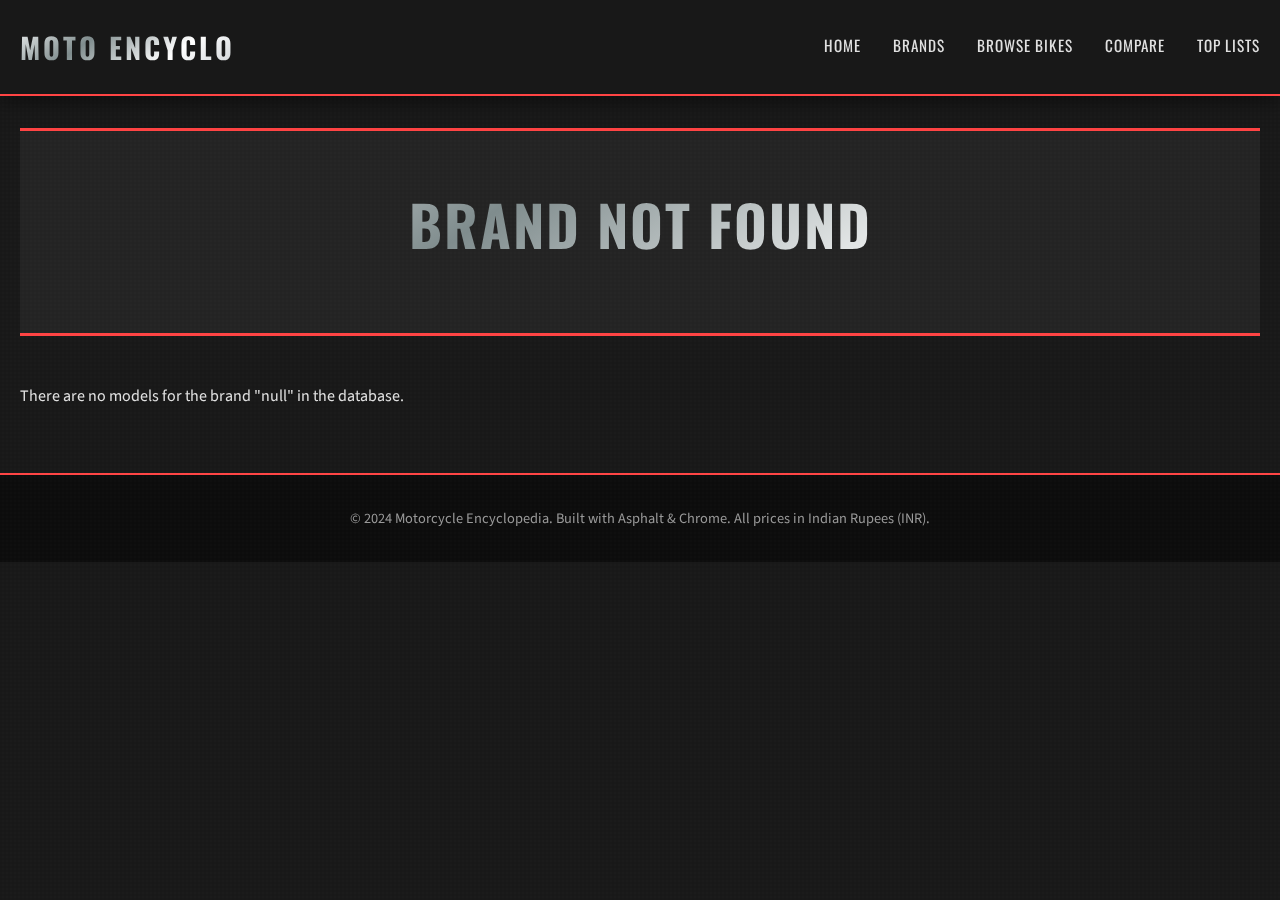
<file: brand.html>
<!DOCTYPE html>
<html lang="en">
<head>
    <meta charset="UTF-8">
    <meta name="viewport" content="width=device-width, initial-scale=1.0">
    <title>Brand | Motorcycle Encyclopedia</title>
    <link rel="preconnect" href="https://fonts.googleapis.com">
    <link rel="preconnect" href="https://fonts.gstatic.com" crossorigin>
    <link href="https://fonts.googleapis.com/css2?family=Oswald:wght@400;600;700&family=Source+Sans+Pro:wght@300;400;600&display=swap" rel="stylesheet">
    <link rel="stylesheet" href="style.css">
</head>
<body>
    <!-- NAVIGATION -->
    <nav>
        <div class="container">
            <a href="index.html" class="logo chrome-text">MOTO ENCYCLO</a>
            <ul>
                <li><a href="index.html" class="nav-link">Home</a></li>
                <li><a href="brands.html" class="nav-link">Brands</a></li>
                <li><a href="bikes.html" class="nav-link">Browse Bikes</a></li>
                <li><a href="compare.html" class="nav-link">Compare</a></li>
                <li><a href="top_lists.html" class="nav-link">Top Lists</a></li>
            </ul>
        </div>
    </nav>

    <!-- MAIN CONTENT -->
    <div class="container">
        <div class="brand-header">
            <h1 class="chrome-text" id="brand-name"></h1>
            <p id="brand-count"></p>
        </div>
        <div id="brand-bikes" class="bike-grid"></div>
    </div>

    <!-- FOOTER -->
    <footer>
        <div class="container">
            <p>&copy; 2024 Motorcycle Encyclopedia. Built with Asphalt & Chrome. All prices in Indian Rupees (INR).</p>
        </div>
    </footer>

    <script src="script.js"></script>
    <script>
        loadBrandPage();
    </script>
</body>
</html>
</file>
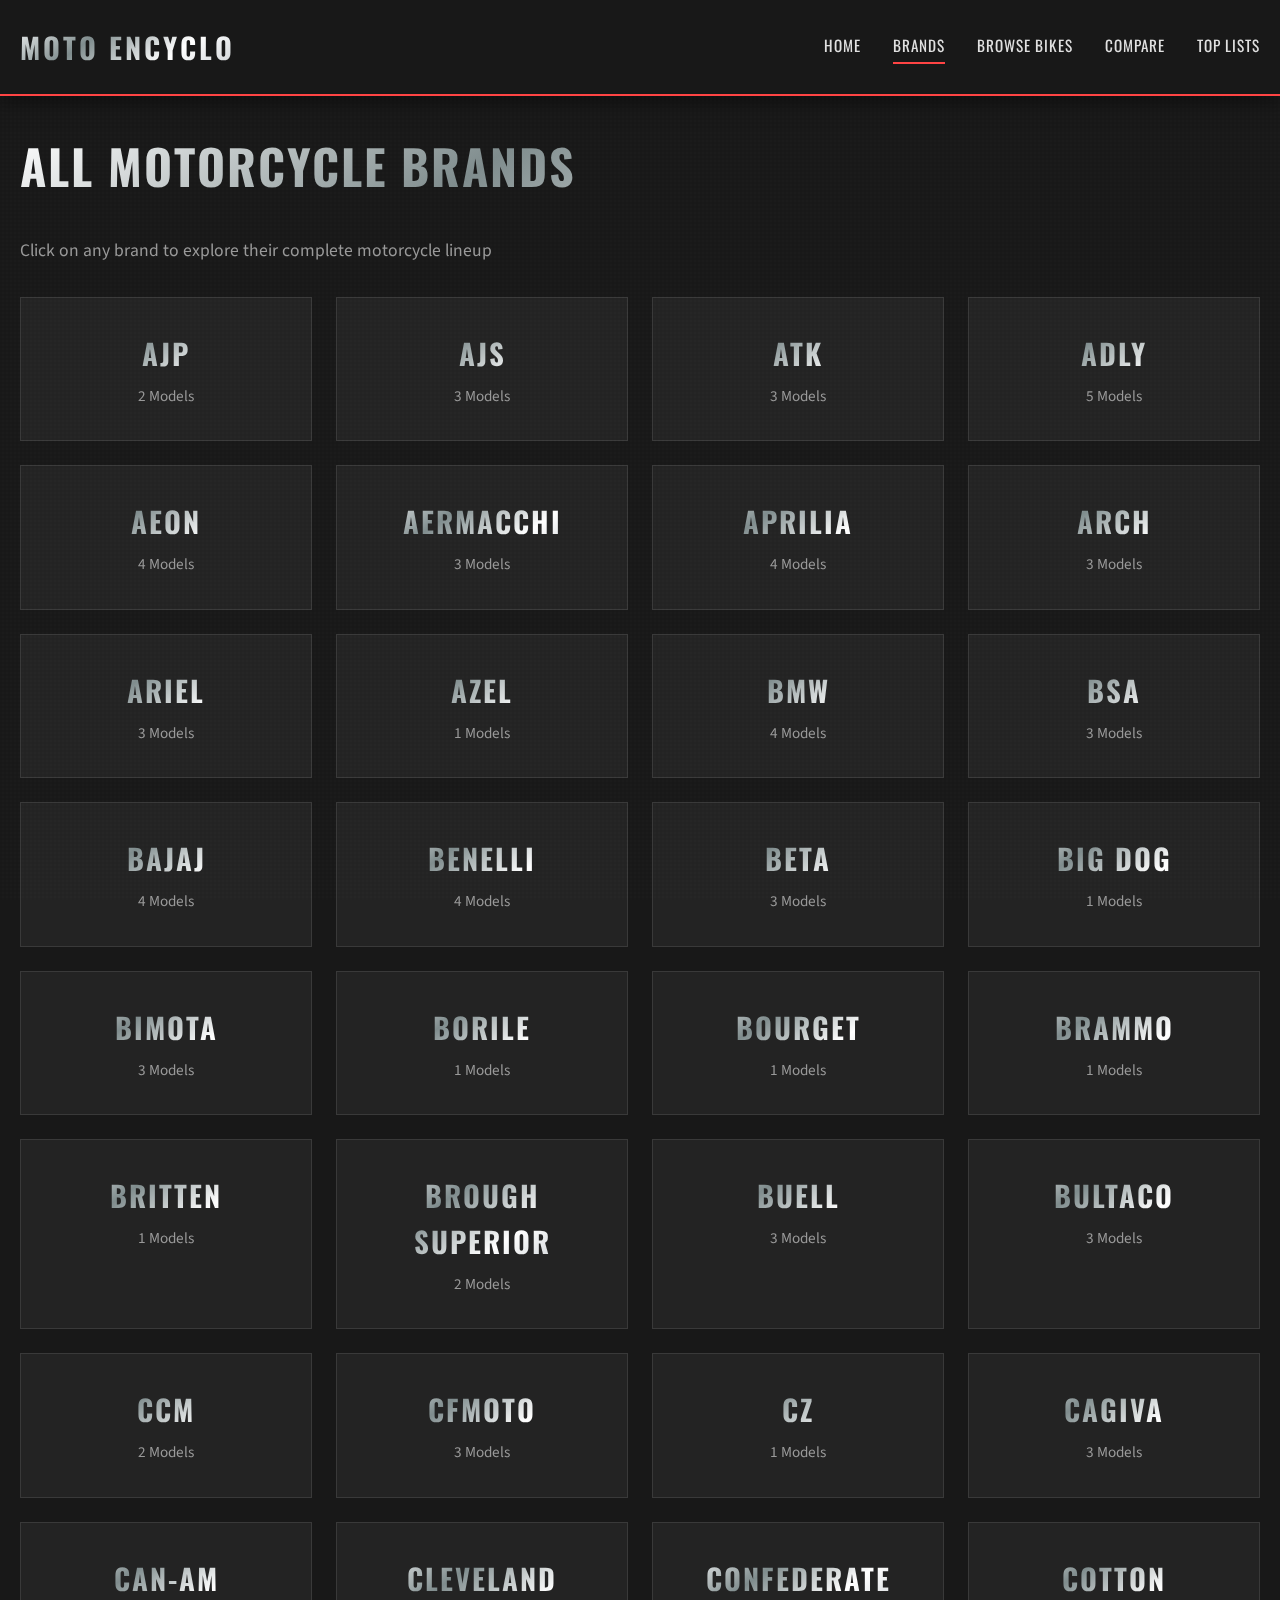
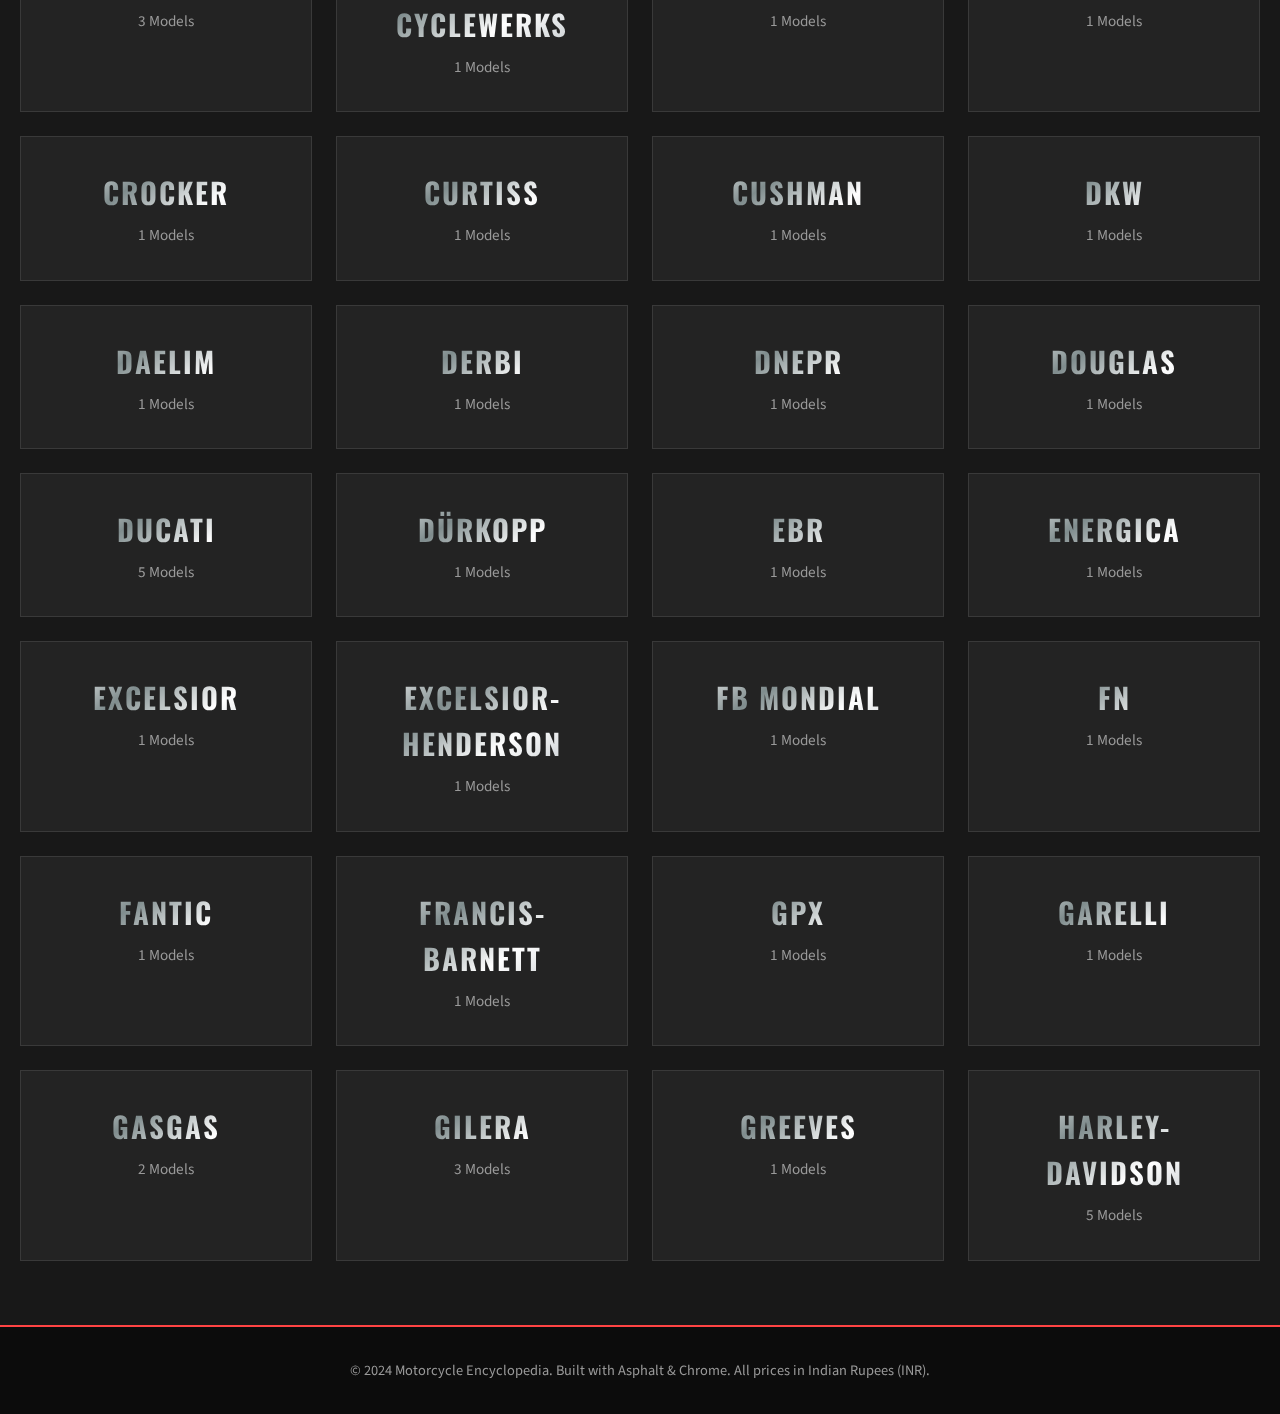
<file: brands.html>
<!DOCTYPE html>
<html lang="en">
<head>
    <meta charset="UTF-8">
    <meta name="viewport" content="width=device-width, initial-scale=1.0">
    <title>Brands | Motorcycle Encyclopedia</title>
    <link rel="preconnect" href="https://fonts.googleapis.com">
    <link rel="preconnect" href="https://fonts.gstatic.com" crossorigin>
    <link href="https://fonts.googleapis.com/css2?family=Oswald:wght@400;600;700&family=Source+Sans+Pro:wght@300;400;600&display=swap" rel="stylesheet">
    <link rel="stylesheet" href="style.css">
</head>
<body>
    <!-- NAVIGATION -->
    <nav>
        <div class="container">
            <a href="index.html" class="logo chrome-text">MOTO ENCYCLO</a>
            <ul>
                <li><a href="index.html" class="nav-link">Home</a></li>
                <li><a href="brands.html" class="nav-link active">Brands</a></li>
                <li><a href="bikes.html" class="nav-link">Browse Bikes</a></li>
                <li><a href="compare.html" class="nav-link">Compare</a></li>
                <li><a href="top_lists.html" class="nav-link">Top Lists</a></li>
            </ul>
        </div>
    </nav>

    <!-- MAIN CONTENT -->
    <div class="container">
        <h1 class="chrome-text" style="font-size: 3rem; margin: 2rem 0;">All Motorcycle Brands</h1>
        <p style="color: #999; margin-bottom: 2rem; font-size: 1.1rem;">Click on any brand to explore their complete motorcycle lineup</p>
        <div id="brands-grid" class="brands-grid"></div>
    </div>

    <!-- FOOTER -->
    <footer>
        <div class="container">
            <p>&copy; 2024 Motorcycle Encyclopedia. Built with Asphalt & Chrome. All prices in Indian Rupees (INR).</p>
        </div>
    </footer>

    <script src="script.js"></script>
    <script>
        loadBrandsPage();
    </script>
</body>
</html>
</file>
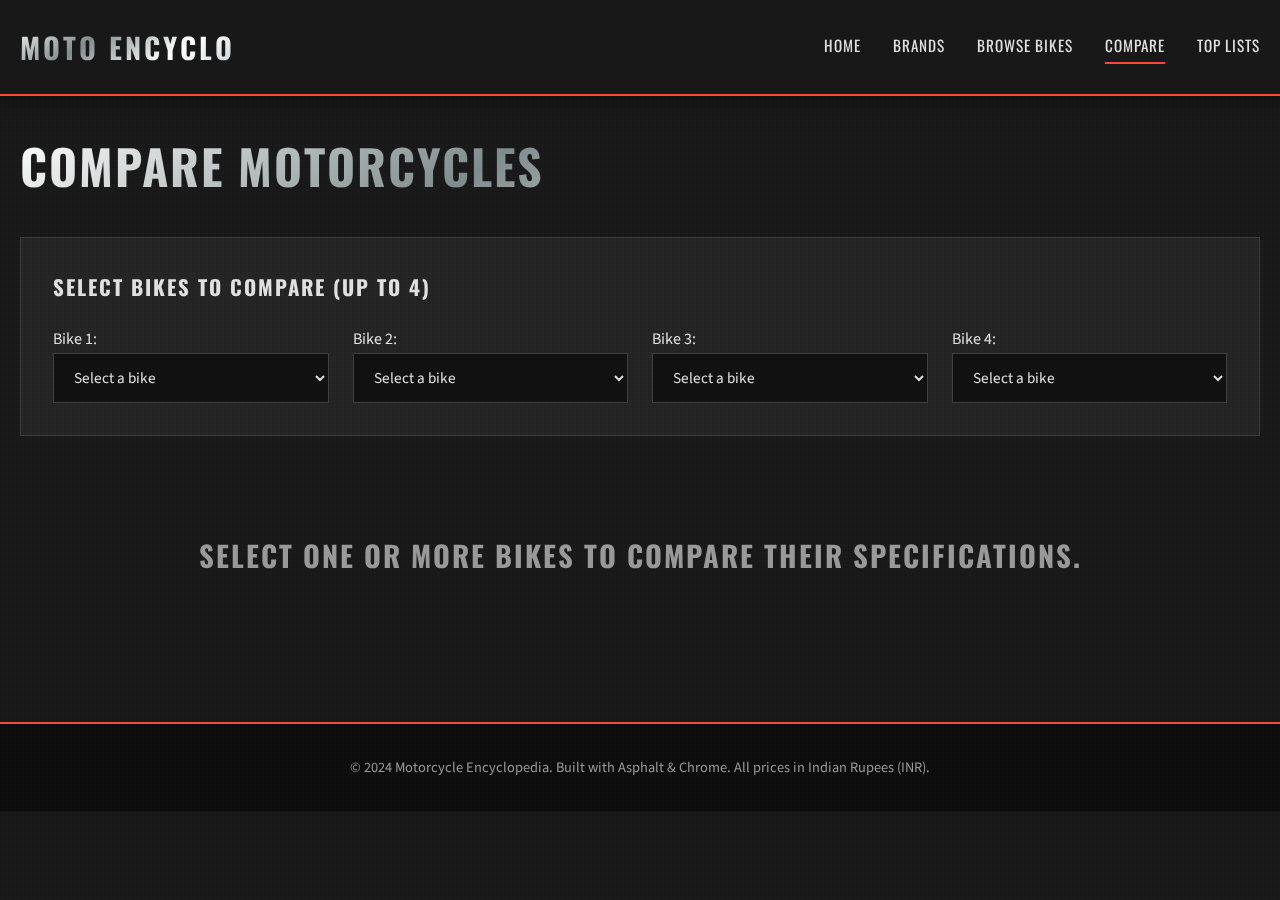
<file: compare.html>
<!DOCTYPE html>
<html lang="en">
<head>
    <meta charset="UTF-8">
    <meta name="viewport" content="width=device-width, initial-scale=1.0">
    <title>Compare Bikes | Motorcycle Encyclopedia</title>
    <link rel="preconnect" href="https://fonts.googleapis.com">
    <link rel="preconnect" href="https://fonts.gstatic.com" crossorigin>
    <link href="https://fonts.googleapis.com/css2?family=Oswald:wght@400;600;700&family=Source+Sans+Pro:wght@300;400;600&display=swap" rel="stylesheet">
    <link rel="stylesheet" href="style.css">
</head>
<body>
    <!-- NAVIGATION -->
    <nav>
        <div class="container">
            <a href="index.html" class="logo chrome-text">MOTO ENCYCLO</a>
            <ul>
                <li><a href="index.html" class="nav-link">Home</a></li>
                <li><a href="brands.html" class="nav-link">Brands</a></li>
                <li><a href="bikes.html" class="nav-link">Browse Bikes</a></li>
                <li><a href="compare.html" class="nav-link active">Compare</a></li>
                <li><a href="top_lists.html" class="nav-link">Top Lists</a></li>
            </ul>
        </div>
    </nav>

    <!-- MAIN CONTENT -->
    <div class="container">
        <h1 class="chrome-text" style="font-size: 3rem; margin: 2rem 0;">Compare Motorcycles</h1>
        
        <div class="compare-selector">
            <h3>Select Bikes to Compare (up to 4)</h3>
            <div class="controls-row">
                <div class="filter-group">
                    <label>Bike 1:</label>
                    <select id="compare-bike-1" class="compare-select">
                        <option value="">Select Bike 1</option>
                    </select>
                </div>
                <div class="filter-group">
                    <label>Bike 2:</label>
                    <select id="compare-bike-2" class="compare-select">
                        <option value="">Select Bike 2</option>
                    </select>
                </div>
                <div class="filter-group">
                    <label>Bike 3:</label>
                    <select id="compare-bike-3" class="compare-select">
                        <option value="">Select Bike 3</option>
                    </select>
                </div>
                <div class="filter-group">
                    <label>Bike 4:</label>
                    <select id="compare-bike-4" class="compare-select">
                        <option value="">Select Bike 4</option>
                    </select>
                </div>
            </div>
        </div>

        <div id="compare-result"></div>
    </div>

    <!-- FOOTER -->
    <footer>
        <div class="container">
            <p>&copy; 2024 Motorcycle Encyclopedia. Built with Asphalt & Chrome. All prices in Indian Rupees (INR).</p>
        </div>
    </footer>

    <script src="script.js"></script>
    <script>
        loadComparePage();
    </script>
</body>
</html>
</file>
<file: style.css>
/* === RESET & BASE === */
* {
    margin: 0;
    padding: 0;
    box-sizing: border-box;
}

body {
    font-family: 'Source Sans Pro', sans-serif;
    background-color: #181818;
    color: #e0e0e0;
    line-height: 1.6;
    position: relative;
    overflow-x: hidden;
}

/* Asphalt texture overlay */
body::before {
    content: '';
    position: fixed;
    top: 0;
    left: 0;
    width: 100%;
    height: 100%;
    background-image: 
        repeating-linear-gradient(0deg, transparent, transparent 2px, rgba(255,255,255,.03) 2px, rgba(255,255,255,.03) 4px),
        repeating-linear-gradient(90deg, transparent, transparent 2px, rgba(255,255,255,.03) 2px, rgba(255,255,255,.03) 4px);
    pointer-events: none;
    z-index: 1;
    opacity: 0.3;
}

/* === TYPOGRAPHY === */
h1, h2, h3, h4 {
    font-family: 'Oswald', sans-serif;
    text-transform: uppercase;
    letter-spacing: 2px;
    font-weight: 700;
}

/* Chrome Text Effect */
.chrome-text {
    background: linear-gradient(145deg, #ffffff 0%, #7f8c8d 20%, #ffffff 40%, #bdc3c7 60%, #ffffff 80%, #95a5a6 100%);
    -webkit-background-clip: text;
    -webkit-text-fill-color: transparent;
    background-clip: text;
    background-size: 200% auto;
    animation: chromeShine 3s linear infinite;
}

@keyframes chromeShine {
    to { background-position: 200% center; }
}

/* === LAYOUT === */
.container {
    max-width: 1400px;
    margin: 0 auto;
    padding: 0 20px;
    position: relative;
    z-index: 2;
}

/* === NAVIGATION === */
nav {
    background: rgba(24, 24, 24, 0.95);
    backdrop-filter: blur(10px);
    border-bottom: 2px solid #ff4444;
    padding: 1rem 0;
    position: sticky;
    top: 0;
    z-index: 1000;
    box-shadow: 0 4px 20px rgba(0,0,0,0.5);
}

nav .container {
    display: flex;
    justify-content: space-between;
    align-items: center;
    flex-wrap: wrap;
}

nav .logo {
    font-size: 1.8rem;
    font-weight: 700;
    letter-spacing: 3px;
    cursor: pointer;
    transition: transform 0.3s;
    text-decoration: none;
}

nav .logo:hover {
    transform: scale(1.05);
}

nav ul {
    list-style: none;
    display: flex;
    gap: 2rem;
    flex-wrap: wrap;
}

nav a {
    color: #e0e0e0;
    text-decoration: none;
    font-family: 'Oswald', sans-serif;
    text-transform: uppercase;
    letter-spacing: 1px;
    font-size: 0.95rem;
    transition: all 0.3s;
    position: relative;
    padding: 0.5rem 0;
}

nav a::after {
    content: '';
    position: absolute;
    bottom: 0;
    left: 0;
    width: 0;
    height: 2px;
    background: #ff4444;
    transition: width 0.3s;
}

nav a:hover::after,
nav a.active::after {
    width: 100%;
}

/* === BUTTONS === */
.btn {
    display: inline-block;
    padding: 12px 30px;
    background: linear-gradient(145deg, #cc0000, #ff4444);
    color: #e0e0e0;
    text-decoration: none;
    font-family: 'Oswald', sans-serif;
    text-transform: uppercase;
    letter-spacing: 2px;
    border: none;
    cursor: pointer;
    position: relative;
    overflow: hidden;
    transition: all 0.3s;
    font-size: 0.95rem;
    border-radius: 2px;
}

.btn::before {
    content: '';
    position: absolute;
    top: 0;
    left: -100%;
    width: 50%;
    height: 100%;
    background: linear-gradient(90deg, transparent, rgba(255,255,255,0.3), transparent);
    transition: left 0.5s;
}

.btn:hover::before {
    left: 100%;
}

.btn:hover {
    transform: translateY(-2px);
    box-shadow: 0 5px 20px rgba(255, 68, 68, 0.5);
}

.btn-secondary {
    background: linear-gradient(145deg, #2c2c2c, #3a3a3a);
}

.btn-secondary:hover {
    box-shadow: 0 5px 20px rgba(255, 255, 255, 0.1);
}

/* === HERO === */
.hero {
    background: linear-gradient(135deg, rgba(0,0,0,0.7), rgba(255,68,68,0.3)), url('https://images.unsplash.com/photo-1568772585407-9361f9bf3a87?w=1920&q=80');
    background-size: cover;
    background-position: center center;
    min-height: 70vh;
    display: flex;
    align-items: center;
    justify-content: center;
    text-align: center;
    margin: 0;
    padding: 3rem 2rem;
    border-bottom: 3px solid #ff4444;
    position: relative;
    box-shadow: inset 0 0 100px rgba(0,0,0,0.5);
}

.hero h1 {
    font-size: 4rem;
    margin-bottom: 1rem;
}

.hero p {
    font-size: 1.3rem;
    margin-bottom: 2rem;
    max-width: 600px;
}

/* === STATS === */
.stats-grid {
    display: grid;
    grid-template-columns: repeat(auto-fit, minmax(200px, 1fr));
    gap: 2rem;
    margin: 3rem 0;
}

.stat-card {
    background: rgba(255,255,255,0.05);
    padding: 2rem;
    text-align: center;
    border: 1px solid rgba(255,255,255,0.1);
    transition: all 0.3s;
}

.stat-card:hover {
    background: rgba(255,255,255,0.08);
    transform: translateY(-5px);
}

.stat-card h3 {
    font-size: 2.5rem;
    color: #ff4444;
    margin-bottom: 0.5rem;
}

/* === BRANDS GRID === */
.brands-grid {
    display: grid;
    grid-template-columns: repeat(auto-fill, minmax(250px, 1fr));
    gap: 1.5rem;
    margin: 2rem 0;
}

.brand-card {
    background: rgba(255,255,255,0.05);
    border: 1px solid rgba(255,255,255,0.1);
    padding: 2rem;
    text-align: center;
    transition: all 0.3s;
    cursor: pointer;
}

.brand-card:hover {
    background: rgba(255,255,255,0.08);
    transform: translateY(-5px);
    border-color: #ff4444;
    box-shadow: 0 8px 25px rgba(255, 68, 68, 0.3);
}

.brand-card h3 {
    font-size: 1.8rem;
    margin-bottom: 0.5rem;
    color: #fff;
}

.brand-card .model-count {
    color: #999;
    font-size: 0.95rem;
    margin-top: 0.5rem;
}

/* === BIKE CARDS === */
.bike-grid {
    display: grid;
    grid-template-columns: repeat(auto-fill, minmax(320px, 1fr));
    gap: 2rem;
    margin: 2rem 0;
}

.bike-card {
    background: rgba(255,255,255,0.05);
    border: 1px solid rgba(255,255,255,0.1);
    overflow: hidden;
    transition: all 0.3s;
    cursor: pointer;
}

.bike-card:hover {
    transform: translateY(-8px);
    box-shadow: 0 10px 30px rgba(255, 68, 68, 0.3);
    border-color: #ff4444;
}

.bike-card img {
    width: 100%;
    height: 220px;
    object-fit: cover;
    filter: grayscale(100%);
    transition: filter 0.5s ease;
}

.bike-card:hover img {
    filter: grayscale(0%);
}

.bike-card-content {
    padding: 1.5rem;
}

.bike-card h3 {
    font-size: 1.5rem;
    margin-bottom: 0.5rem;
    color: #fff;
}

.bike-card .brand {
    color: #999;
    font-size: 0.9rem;
    margin-bottom: 1rem;
}

.bike-tags {
    display: flex;
    gap: 0.5rem;
    flex-wrap: wrap;
    margin: 1rem 0;
}

.tag {
    background: rgba(255, 68, 68, 0.3);
    color: #e0e0e0;
    padding: 0.25rem 0.75rem;
    font-size: 0.75rem;
    text-transform: uppercase;
    letter-spacing: 1px;
    border: 1px solid #ff4444;
}

.tag.status-banned {
    background: rgba(255, 68, 68, 0.6);
}

.bike-specs {
    display: grid;
    grid-template-columns: 1fr 1fr;
    gap: 0.5rem;
    margin: 1rem 0;
    font-size: 0.9rem;
}

.spec-item {
    display: flex;
    justify-content: space-between;
}

.spec-label {
    color: #999;
}

.price {
    font-size: 1.3rem;
    font-weight: 600;
    color: #ff4444;
    margin-top: 1rem;
}

/* === FILTERS & CONTROLS === */
.controls {
    background: rgba(255,255,255,0.05);
    padding: 2rem;
    margin: 2rem 0;
    border: 1px solid rgba(255,255,255,0.1);
}

.controls-row {
    display: flex;
    gap: 1.5rem;
    flex-wrap: wrap;
    align-items: flex-end;
}

.controls label {
    font-family: 'Oswald', sans-serif;
    text-transform: uppercase;
    letter-spacing: 1px;
    font-size: 0.9rem;
    margin-bottom: 0.5rem;
    display: block;
    color: #e0e0e0;
}

.controls select,
.controls input {
    background: rgba(0,0,0,0.5);
    border: 1px solid rgba(255,255,255,0.2);
    color: #e0e0e0;
    padding: 0.75rem 1rem;
    font-family: 'Source Sans Pro', sans-serif;
    font-size: 0.95rem;
    min-width: 200px;
    transition: border-color 0.3s;
}

.controls select:focus,
.controls input:focus {
    outline: none;
    border-color: #ff4444;
}

.filter-group {
    display: flex;
    flex-direction: column;
    flex: 1;
    min-width: 200px;
}

.filter-group.search-group {
    flex: 2;
    min-width: 300px;
}

.filter-group.search-group input {
    width: 100%;
}

/* === DETAIL PAGE === */
.detail-header {
    display: grid;
    grid-template-columns: 1fr 1fr;
    gap: 3rem;
    margin: 2rem 0;
}

.detail-image {
    width: 100%;
    height: 400px;
    object-fit: cover;
    border: 2px solid #ff4444;
}

.detail-info h1 {
    font-size: 3rem;
    margin-bottom: 0.5rem;
}

.detail-info .brand-link {
    color: #999;
    font-size: 1.2rem;
    text-decoration: none;
    margin-bottom: 1rem;
    display: inline-block;
}

.detail-info .brand-link:hover {
    color: #ff4444;
}

.detail-specs {
    display: grid;
    grid-template-columns: repeat(auto-fit, minmax(200px, 1fr));
    gap: 1.5rem;
    background: rgba(255,255,255,0.05);
    padding: 2rem;
    margin: 2rem 0;
    border: 1px solid rgba(255,255,255,0.1);
}

.spec-box {
    text-align: center;
}

.spec-box .value {
    font-size: 2rem;
    font-weight: 600;
    color: #ff4444;
    font-family: 'Oswald', sans-serif;
}

.spec-box .label {
    color: #999;
    font-size: 0.9rem;
    text-transform: uppercase;
    letter-spacing: 1px;
    margin-top: 0.5rem;
}

.color-variants {
    margin: 2rem 0;
}

.color-list {
    display: flex;
    gap: 1rem;
    flex-wrap: wrap;
    margin-top: 1rem;
}

.color-item {
    background: rgba(255,255,255,0.1);
    padding: 0.5rem 1rem;
    border: 1px solid rgba(255,255,255,0.2);
    font-size: 0.9rem;
}

/* === COMPARE PAGE === */
.compare-selector {
    background: rgba(255,255,255,0.05);
    padding: 2rem;
    margin: 2rem 0;
    border: 1px solid rgba(255,255,255,0.1);
}

.compare-selector h3 {
    margin-bottom: 1.5rem;
    font-size: 1.3rem;
}

.compare-select {
    background: rgba(0,0,0,0.5);
    border: 1px solid rgba(255,255,255,0.2);
    color: #e0e0e0;
    padding: 0.75rem 1rem;
    font-family: 'Source Sans Pro', sans-serif;
    font-size: 0.95rem;
    min-width: 250px;
    transition: border-color 0.3s;
}

.compare-select:focus {
    outline: none;
    border-color: #ff4444;
}

.compare-grid {
    display: grid;
    grid-template-columns: repeat(auto-fit, minmax(300px, 1fr));
    gap: 2rem;
    margin: 2rem 0;
}

.compare-table {
    width: 100%;
    border-collapse: collapse;
    margin: 2rem 0;
    background: rgba(255,255,255,0.05);
}

.compare-table th,
.compare-table td {
    padding: 1rem;
    border: 1px solid rgba(255,255,255,0.1);
    text-align: left;
}

.compare-table th {
    background: rgba(255, 68, 68, 0.3);
    font-family: 'Oswald', sans-serif;
    text-transform: uppercase;
    letter-spacing: 1px;
}

.compare-table tr:hover {
    background: rgba(255,255,255,0.02);
}

/* === TOP LISTS === */
.list-navigation {
    background: rgba(255,255,255,0.05);
    padding: 1.5rem;
    margin: 2rem 0;
    border: 1px solid rgba(255,255,255,0.1);
    display: flex;
    gap: 1rem;
    flex-wrap: wrap;
    justify-content: center;
}

.list-navigation a {
    background: rgba(255, 68, 68, 0.2);
    color: #e0e0e0;
    padding: 0.75rem 1.5rem;
    text-decoration: none;
    font-family: 'Oswald', sans-serif;
    text-transform: uppercase;
    letter-spacing: 1px;
    font-size: 0.85rem;
    border: 1px solid #ff4444;
    transition: all 0.3s;
    cursor: pointer;
}

.list-navigation a:hover {
    background: rgba(255, 68, 68, 0.4);
    transform: translateY(-2px);
}

.list-section {
    margin: 3rem 0;
    padding: 2rem;
    background: rgba(255,255,255,0.05);
    border-left: 4px solid #ff4444;
    scroll-margin-top: 80px;
}

.list-section h2 {
    font-size: 2rem;
    margin-bottom: 1.5rem;
}

.ranked-list {
    display: flex;
    flex-direction: column;
    gap: 1rem;
}

.ranked-item {
    display: grid;
    grid-template-columns: 60px 120px 1fr auto;
    gap: 1.5rem;
    align-items: center;
    background: rgba(0,0,0,0.3);
    padding: 1rem;
    border: 1px solid rgba(255,255,255,0.1);
    transition: all 0.3s;
    cursor: pointer;
}

.ranked-item:hover {
    background: rgba(255,255,255,0.05);
    border-color: #ff4444;
}

.rank-number {
    font-size: 2.5rem;
    font-weight: 700;
    font-family: 'Oswald', sans-serif;
    color: #ff4444;
    text-align: center;
}

.ranked-item img {
    width: 120px;
    height: 80px;
    object-fit: cover;
    filter: grayscale(100%);
    transition: filter 0.5s;
}

.ranked-item:hover img {
    filter: grayscale(0%);
}

.ranked-info h4 {
    font-size: 1.2rem;
    margin-bottom: 0.25rem;
}

.ranked-info .brand {
    color: #999;
    font-size: 0.9rem;
}

.ranked-value {
    font-size: 1.5rem;
    font-weight: 600;
    color: #ff4444;
    font-family: 'Oswald', sans-serif;
    text-align: right;
    padding-right: 1rem;
}

/* === BRAND PAGE === */
.brand-header {
    text-align: center;
    margin: 2rem 0 3rem 0;
    padding: 3rem 0;
    background: rgba(255,255,255,0.05);
    border-top: 3px solid #ff4444;
    border-bottom: 3px solid #ff4444;
}

.brand-header h1 {
    font-size: 3.5rem;
    margin-bottom: 1rem;
}

/* === SEARCH === */
.search-box {
    width: 100%;
    padding: 0.75rem 1rem;
    background: rgba(0,0,0,0.5);
    border: 1px solid rgba(255,255,255,0.2);
    color: #e0e0e0;
    font-size: 1rem;
    font-family: 'Source Sans Pro', sans-serif;
    transition: border-color 0.3s;
}

.search-box:focus {
    outline: none;
    border-color: #ff4444;
}

/* === FOOTER === */
footer {
    background: rgba(0,0,0,0.5);
    border-top: 2px solid #ff4444;
    padding: 2rem 0;
    margin-top: 4rem;
    text-align: center;
}

footer p {
    color: #999;
    font-size: 0.9rem;
}

/* === RESPONSIVE === */
@media (max-width: 768px) {
    nav ul {
        gap: 1rem;
        font-size: 0.85rem;
    }

    .hero {
        min-height: 50vh;
        padding: 2rem 1rem;
    }

    .hero h1 {
        font-size: 2.5rem;
    }

    .hero p {
        font-size: 1.1rem;
    }

    .detail-header {
        grid-template-columns: 1fr;
    }

    .bike-grid {
        grid-template-columns: 1fr;
    }

    .brands-grid {
        grid-template-columns: 1fr;
    }

    .ranked-item {
        grid-template-columns: 50px 1fr;
        gap: 1rem;
    }

    .ranked-item img {
        display: none;
    }

    .controls-row {
        flex-direction: column;
        align-items: stretch;
    }

    .filter-group {
        min-width: 100%;
    }

    .filter-group.search-group {
        min-width: 100%;
    }

    .list-navigation {
        flex-direction: column;
    }

    .list-navigation a {
        text-align: center;
    }
}

/* === LOADING & EMPTY === */
.loading {
    text-align: center;
    padding: 3rem;
    font-size: 1.2rem;
    color: #999;
}

.empty-state {
    text-align: center;
    padding: 4rem 2rem;
    color: #999;
}

.empty-state h3 {
    font-size: 1.8rem;
    margin-bottom: 1rem;
}
</file>
